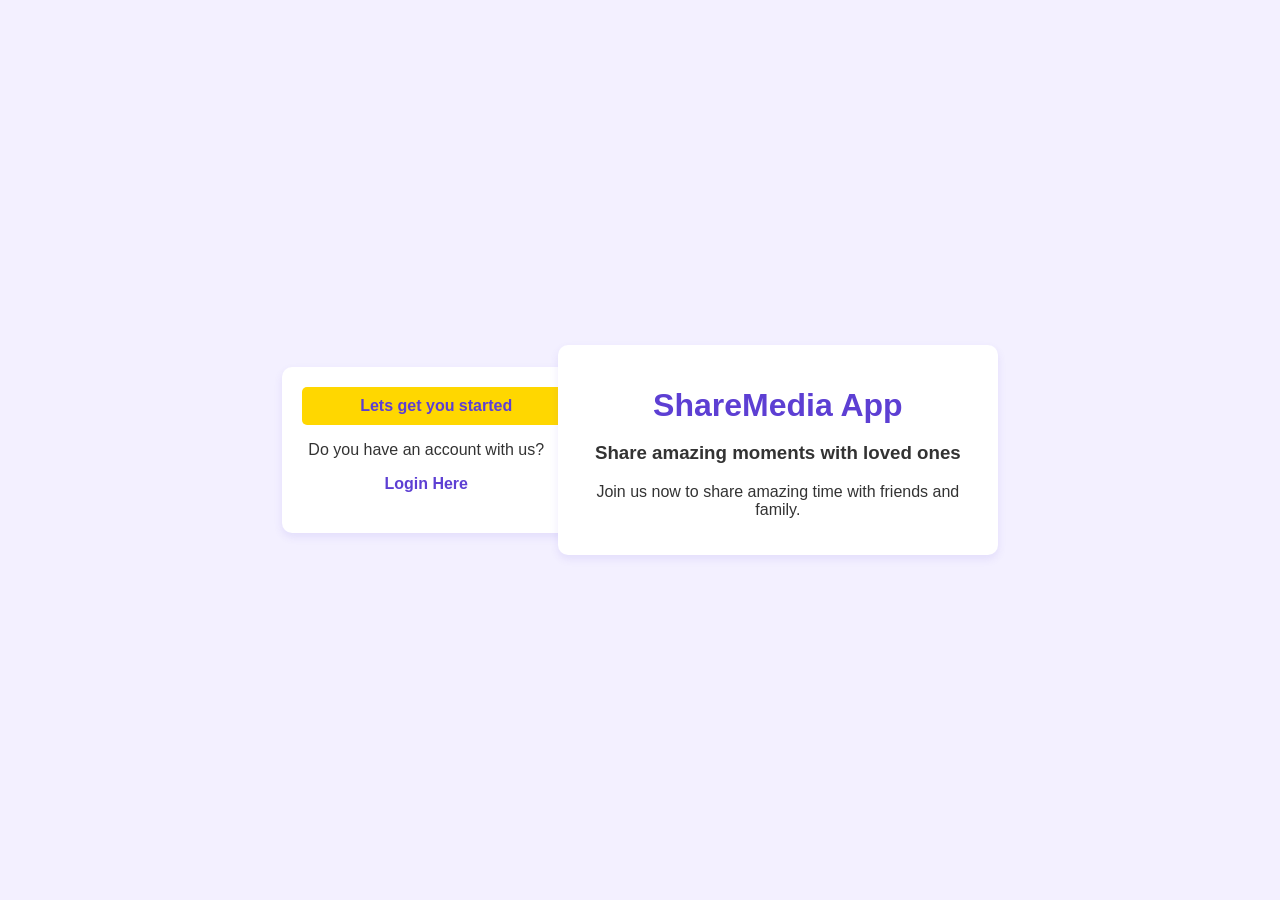
<file: index.html>
<!DOCTYPE html>
<html lang="en">
<head>
    <meta charset="UTF-8">
    <meta name="viewport" content="width=device-width, initial-scale=1.0">
    <title>Home - Video Sharing App</title>
    <link rel="stylesheet" href="styles1.css">
</head>
<body>
  <header>
    <div class="container1">
      <a href="register.html" class="btn">Lets get you started</a>
             <p>Do you have an account with us?</p> <nav>
             <a href="login.html">Login Here</a>
   </nav>
      </header>

      <div class="container">
        <h1>ShareMedia App</h1>
  <h3>Share amazing moments with loved ones</h3>
  <p>Join us now to share amazing time with friends and family.</p>
           </div>
	
   </body>
</html>
</file>
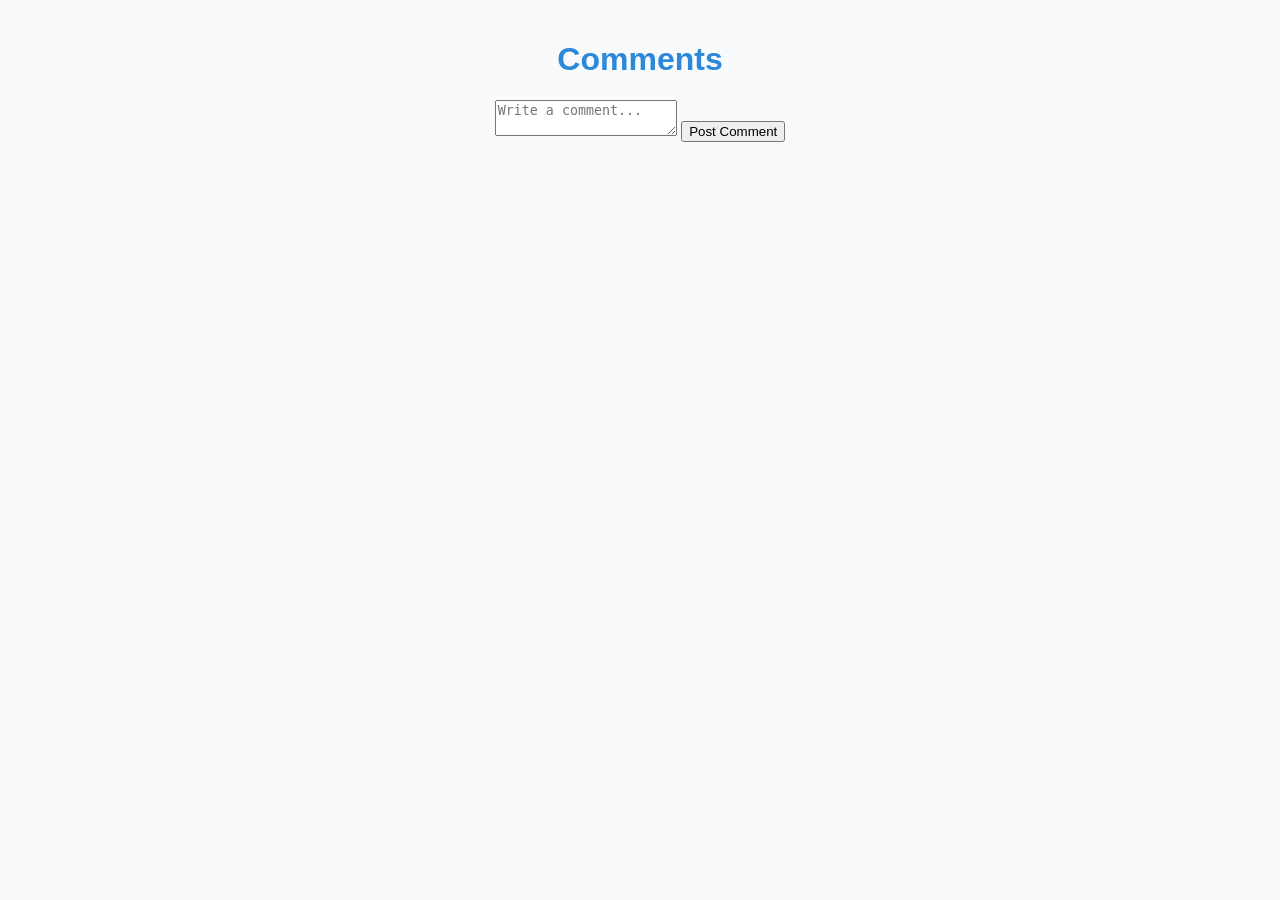
<file: comment.html>
<!DOCTYPE html>
<html lang="en">
<head>
    <meta charset="UTF-8">
    <meta name="viewport" content="width=device-width, initial-scale=1.0">
    <title>Comments - Video Sharing App</title>
    <link rel="stylesheet" href="styles.css">
</head>
<body>
    <div class="container">
        <h1>Comments</h1>
        <div id="comments-list"></div>
        <textarea id="comment-input" placeholder="Write a comment..."></textarea>
        <button onclick="addComment()">Post Comment</button>
    </div>
    
    <script src="script.js"></script>
</body>
</html>
</file>
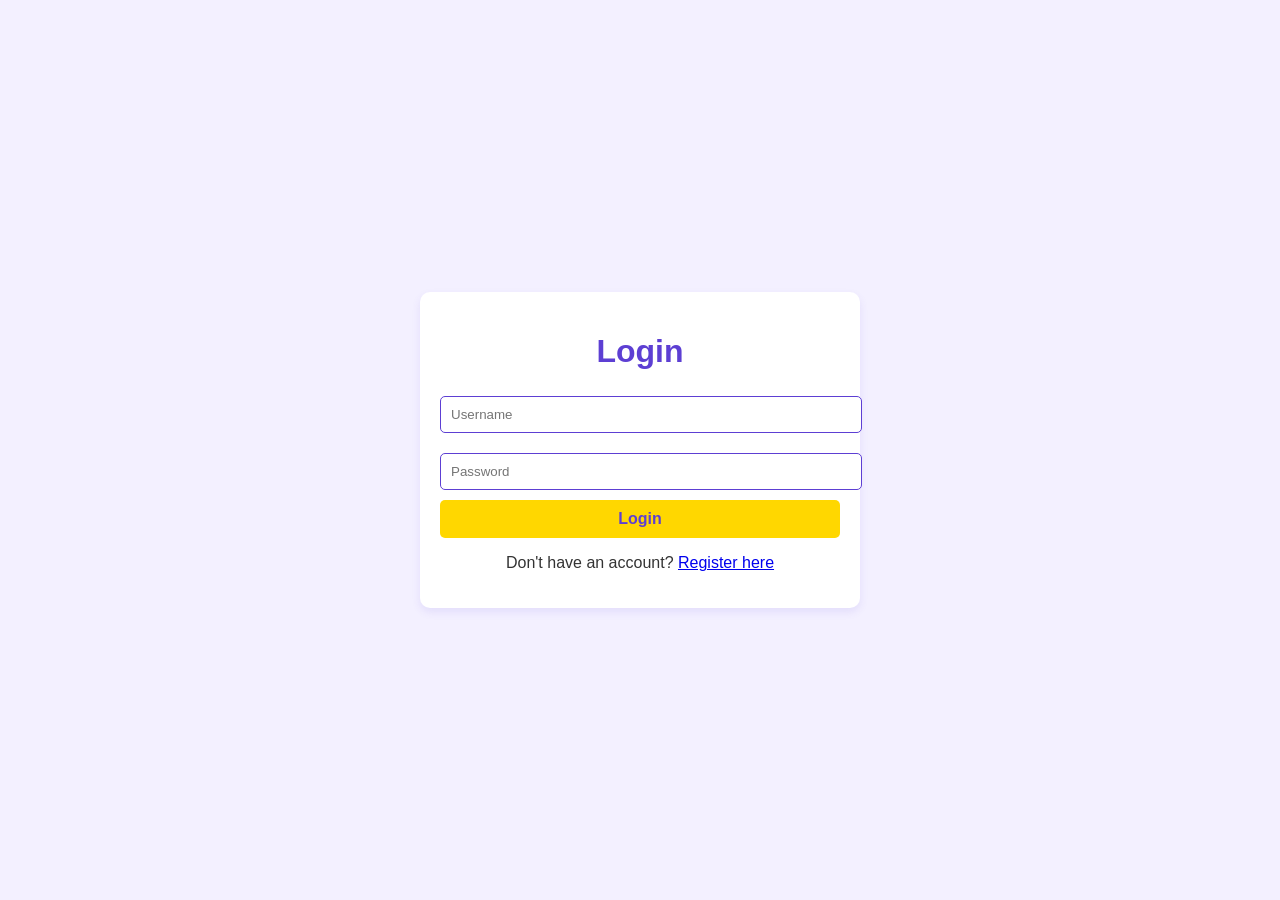
<file: login.html>
<!DOCTYPE html>
<html lang="en">
<head>
    <meta charset="UTF-8">
    <meta name="viewport" content="width=device-width, initial-scale=1.0">
    <title>Login - Video Sharing App</title>
    <link rel="stylesheet" href="styles1.css">
</head>
<body>
    <div class="container">
        <h1>Login</h1>
        <form id="login-form">
            <input type="text" id="login-username" placeholder="Username" required>
            <input type="password" id="login-password" placeholder="Password" required>
            <button type="submit">Login</button>
        </form>
        <p>Don't have an account? <a href="register.html">Register here</a></p>
    </div>
    
    <script src="login.js"></script>
</body>
</html>
</file>
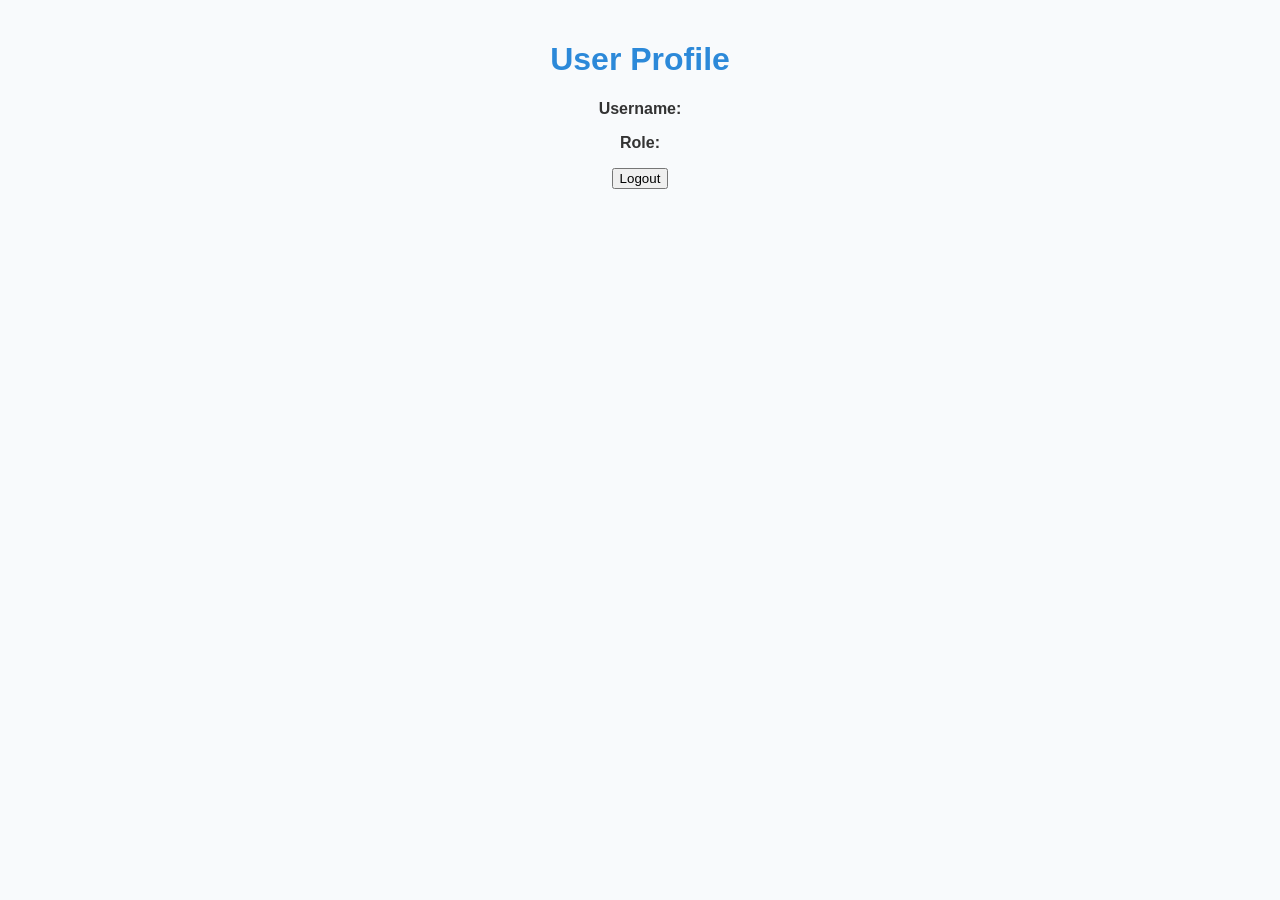
<file: profile.html>
<!DOCTYPE html>
<html lang="en">
<head>
    <meta charset="UTF-8">
    <meta name="viewport" content="width=device-width, initial-scale=1.0">
    <title>Profile - Video Sharing App</title>
    <link rel="stylesheet" href="styles.css">
</head>
<body>
    <div class="container">
        <h1>User Profile</h1>
        <p><strong>Username:</strong> <span id="profile-username"></span></p>
        <p><strong>Role:</strong> <span id="profile-role"></span></p>
        <button onclick="logout()">Logout</button>
    </div>
    
    <script src="script.js"></script>
</body>
</html>
</file>
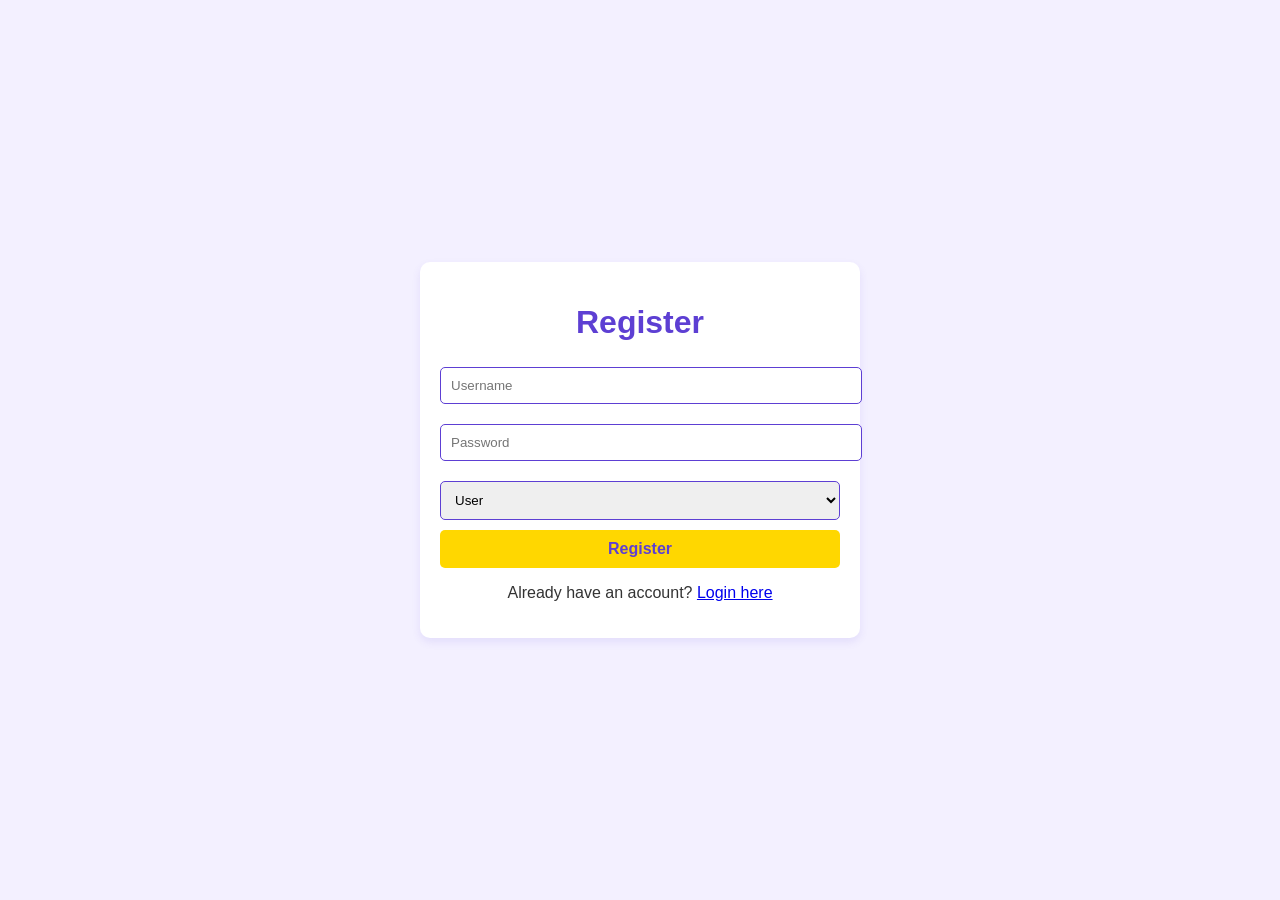
<file: register.html>
<!DOCTYPE html>
<html lang="en">
<head>
    <meta charset="UTF-8">
    <meta name="viewport" content="width=device-width, initial-scale=1.0">
    <title>Register - Video Sharing App</title>
    <link rel="stylesheet" href="styles1.css">
</head>
<body>
    <div class="container">
        <h1>Register</h1>
        <form id="register-form">
            <input type="text" id="reg-username" placeholder="Username" required>
            <input type="password" id="reg-password" placeholder="Password" required>
            <select id="reg-role">
                <option value="user">User</option>
                <option value="creator">Creator</option>
            </select>
            <a href="login.html"><button type="submit">Register</button></a>
        </form>
        <p>Already have an account? <a href="login.html">Login here</a></p>
    </div>
    
    <script src="register.js"></script>
</body>
</html>
</file>
<file: styles1.css>
/* General Styles */
body {
    font-family: Arial, sans-serif;
    background-color: #F3F0FF;   /* very light purple */
    color: #333;
    margin: 0;
    padding: 0;
    display: flex;
    justify-content: center;
    align-items: center;
    height: 100vh;
}

.container,
.container1 {
    width: 90%;
    max-width: 400px;            /* you can override .container1’s max-width separately below */
    background-color: #FFFFFF;
    padding: 20px;
    border-radius: 10px;
    box-shadow: 0 4px 8px rgba(93, 63, 211, 0.1);  /* subtle purple shadow */
    text-align: center;
}

.container1 {
    max-width: 300px;
}

h1 {
    color: #5D3FD3;   /* purple */
    margin-bottom: 0.5em;
}

p {
    color: #333;
}

/* Form Elements */
input, select, textarea {
    width: 100%;
    padding: 10px;
    margin: 10px 0;
    border: 1px solid #5D3FD3;     /* purple border */
    border-radius: 5px;
    transition: border-color 0.2s;
}

input:focus, select:focus, textarea:focus {
    outline: none;
    border-color: #FFD700;         /* gold on focus */
}

/* Buttons */
button,
.btn {
    display: inline-block;
    width: 100%;
    padding: 10px;
    background-color: #FFD700;     /* gold */
    color: #5D3FD3;                /* purple text */
    border: none;
    border-radius: 5px;
    cursor: pointer;
    font-size: 16px;
    font-weight: bold;
    text-decoration: none;
    text-align: center;
    transition: background-color 0.2s;
}

button:hover,
.btn:hover {
    background-color: #E6C200;     /* darker gold */
}

/* Navigation */
nav {
    display: flex;
    justify-content: center;
    gap: 20px;
    margin-bottom: 20px;
}

nav a {
    text-decoration: none;
    color: #5D3FD3;                /* purple */
    font-weight: bold;
}

nav a:hover {
    color: #FFD700;                /* gold */
}

/* Media Gallery */
#media-list {
    display: grid;
    grid-template-columns: repeat(auto-fill, minmax(150px, 1fr));
    gap: 10px;
    margin-top: 20px;
}

.media-item {
    background-color: #FFFFFF;
    border-radius: 10px;
    overflow: hidden;
    box-shadow: 0 2px 4px rgba(93, 63, 211, 0.1);
}

.media-item img,
.media-item video {
    width: 100%;
    height: 150px;
    object-fit: cover;
}

/* Comments Section */
#comments-list {
    margin-top: 20px;
    text-align: left;
}

.comment {
    background-color: #FFF8DC;   /* light gold */
    padding: 10px;
    border-radius: 5px;
    margin: 5px 0;
    border-left: 4px solid #5D3FD3; /* purple accent */
}
</file>
<file: styles.css>
/* General Styles */
body {
    font-family: 'Poppins', sans-serif;
    background-color: #F8FAFC;
    color: #333;
    margin: 0;
    padding: 0;
}

.container {
    width: 90%;
    max-width: 1200px;
    margin: auto;
    padding: 20px;
    text-align: center;
}

h1, h2 {
    color: #2C89D9;
}

/* Navigation */
header {
    background-color: white;
    box-shadow: 0 4px 8px rgba(0, 0, 0, 0.1);
    padding: 10px 0;
    position: fixed;
    width: 100%;
    top: 0;
    z-index: 1000;
}

nav {
    display: flex;
    justify-content: space-between;
    align-items: center;
    max-width: 1200px;
    margin: auto;
    padding: 10px;
}

.main-menu, .auth-menu {
    list-style: none;
    display: flex;
    gap: 20px;
}

nav a {
    text-decoration: none;
    color: #2C89D9;
    font-weight: bold;
    padding: 8px 16px;
}

nav a:hover {
    background-color: #E3F2FD;
    border-radius: 5px;
}

/* Hero Section */
.hero {
    background: linear-gradient(to right, #9DCB00, #2C89D9);
    color: white;
    padding: 60px 20px;
    text-align: center;
    margin-top: 80px;
}

.btn {
    display: inline-block;
    background-color: #9DCB00;
    color: white;
    padding: 10px 20px;
    border-radius: 5px;
    text-decoration: none;
    font-weight: bold;
}

.btn:hover {
    background-color: #89B000;
}

/* Media Grid */
.media-grid {
    display: grid;
    grid-template-columns: repeat(auto-fill, minmax(300px, 1fr));
    gap: 20px;
    margin-top: 20px;
}

.media-item {
    background-color: white;
    border-radius: 10px;
    overflow: hidden;
    box-shadow: 0 2px 4px rgba(0, 0, 0, 0.1);
    padding: 10px;
    text-align: center;
}

/* Video Styling */
.media-item iframe {
    width: 100%;
    height: 250px;
    border-radius: 10px;
    box-shadow: 0 4px 8px rgba(0, 0, 0, 0.2);
}

.media-item h3 {
    margin-top: 10px;
    font-size: 18px;
    font-weight: bold;
}

/* Comments & Rating */
.comment-section {
    margin-top: 10px;
    text-align: left;
}

.comment-section textarea {
    width: 100%;
    padding: 8px;
    border: 1px solid #ccc;
    border-radius: 5px;
    margin-top: 5px;
}

.rating-section span {
    font-size: 20px;
    color: gold;
}

/* Footer */
footer {
    background-color: white;
    text-align: center;
    padding: 20px 0;
    box-shadow: 0 -4px 8px rgba(0, 0, 0, 0.1);
    margin-top: 40px;
}
</file>
